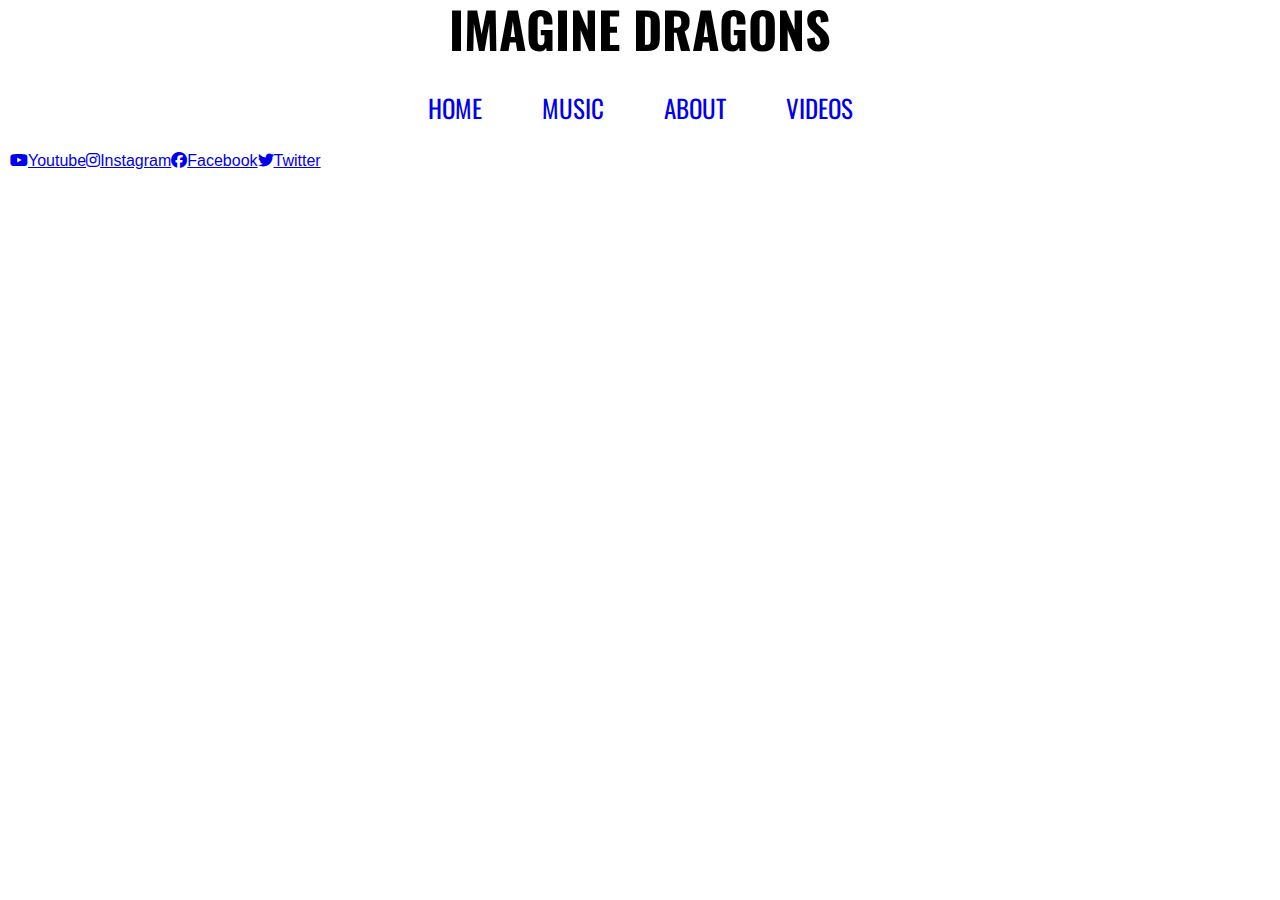
<file: index.html>
<!DOCTYPE html>
<html>

<head>
  <title>Home Page</title>
  <meta charset="UTF-8" content="width=device-width, initial-scale=1.0">
  <link rel="preconnect" href="https://fonts.googleapis.com">
  <link rel="preconnect" href="https://fonts.gstatic.com" crossorigin>
  <link href="https://fonts.googleapis.com/css2?family=Bebas+Neue&family=Oswald:wght@500&display=swap" rel="stylesheet">
  <link rel="stylesheet" href="Normalize.css" type="text/css">
  <link rel="stylesheet" href="program.css" type="text/css">
</head>

<body>
  <!-- the content of the page -->
  <h1 id="header">IMAGINE DRAGONS</h1>
  <section class="SocialMediaLinks">
    <link href='https://fonts.googleapis.com/css?family=Raleway:400,200' rel='stylesheet' type='text/css'>
    <link rel="stylesheet" href="https://cdnjs.cloudflare.com/ajax/libs/font-awesome/6.4.2/css/all.min.css">
  </section>
  <section class="nav-pannel">
    <div class="page-link">
      <a style="text-decoration:none" href="index.html">HOME</a><br />
      </div> 
    <div class="page-link">
      <a style="text-decoration:none" href="MusicScreen.html">MUSIC</a><br />
      </div>
    <div class="page-link">
        <a style="text-decoration:none" href="AboutScreen.html">ABOUT</a><br />
      </div>
    <div class="page-link">
        <a style="text-decoration:none" href="VideoScreen.html">VIDEOS</a><br />
      </div>
  </section>
  <div class="social">
    <div class="website-link">
      <a href="https://www.youtube.com/watch?v=9ZCTY_CJtqs"><i class="fa-brands fa-youtube"></i>Youtube </a><br />
      </div> 
    <div class="website-link">
      <a href="https://www.youtube.com/watch?v=9ZCTY_CJtqs"><i class="fa-brands fa-instagram"></i>Instagram</a><br />
      </div> 
    <div class="website-link">
      <a href="https://www.youtube.com/watch?v=9ZCTY_CJtqs"><i class="fa-brands fa-facebook"></i>Facebook </a><br />
      </div> 
    <div class="website-link">
      <a href="https://www.youtube.com/watch?v=9ZCTY_CJtqs"><i class="fa-brands fa-twitter"></i>Twitter</a><br />
      </div>
</body>

</html>
</file>
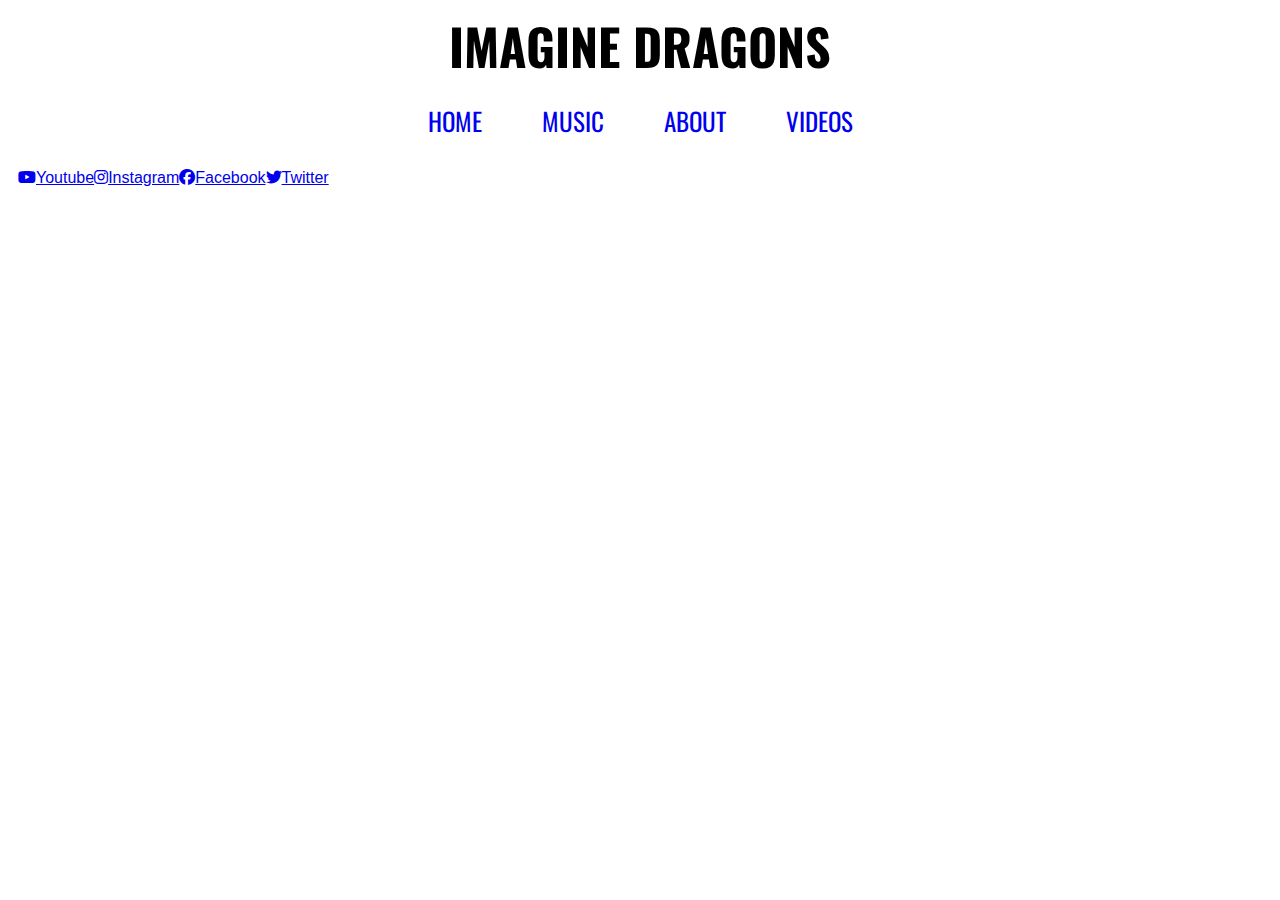
<file: HomeScreen.html>
<!DOCTYPE html>
<html>

<head>
  <title>Home Page</title>
  <meta charset="UTF-8" content="width=device-width, initial-scale=1.0">
  <link rel="preconnect" href="https://fonts.googleapis.com">
  <link rel="preconnect" href="https://fonts.gstatic.com" crossorigin>
  <link href="https://fonts.googleapis.com/css2?family=Bebas+Neue&family=Oswald:wght@500&display=swap" rel="stylesheet">
  <link rel="stylesheet" href="HomeScreen.css" type="text/css">
</head>

<body>
  <!-- the content of the page -->
  <h1 id="header">IMAGINE DRAGONS</h1>
  <section class="SocialMediaLinks">
    <link href='https://fonts.googleapis.com/css?family=Raleway:400,200' rel='stylesheet' type='text/css'>
    <link rel="stylesheet" href="https://cdnjs.cloudflare.com/ajax/libs/font-awesome/6.4.2/css/all.min.css">
  </section>
  <section class="nav-pannel">
    <div class="page-link">
      <a style="text-decoration:none" href="HomeScreen.html">HOME</a><br />
      </div> 
    <div class="page-link">
      <a style="text-decoration:none" href="MusicScreen.html">MUSIC</a><br />
      </div>
    <div class="page-link">
        <a style="text-decoration:none" href="AboutScreen.html">ABOUT</a><br />
      </div>
    <div class="page-link">
        <a style="text-decoration:none" href="VideoScreen.html">VIDEOS</a><br />
      </div>
  </section>
  <div class="social">
    <div class="website-link">
      <a href="https://www.youtube.com/watch?v=9ZCTY_CJtqs"><i class="fa-brands fa-youtube"></i>Youtube </a><br />
      </div> 
    <div class="website-link">
      <a href="https://www.youtube.com/watch?v=9ZCTY_CJtqs"><i class="fa-brands fa-instagram"></i>Instagram</a><br />
      </div> 
    <div class="website-link">
      <a href="https://www.youtube.com/watch?v=9ZCTY_CJtqs"><i class="fa-brands fa-facebook"></i>Facebook </a><br />
      </div> 
    <div class="website-link">
      <a href="https://www.youtube.com/watch?v=9ZCTY_CJtqs"><i class="fa-brands fa-twitter"></i>Twitter</a><br />
      </div>
</body>

</html>
</file>
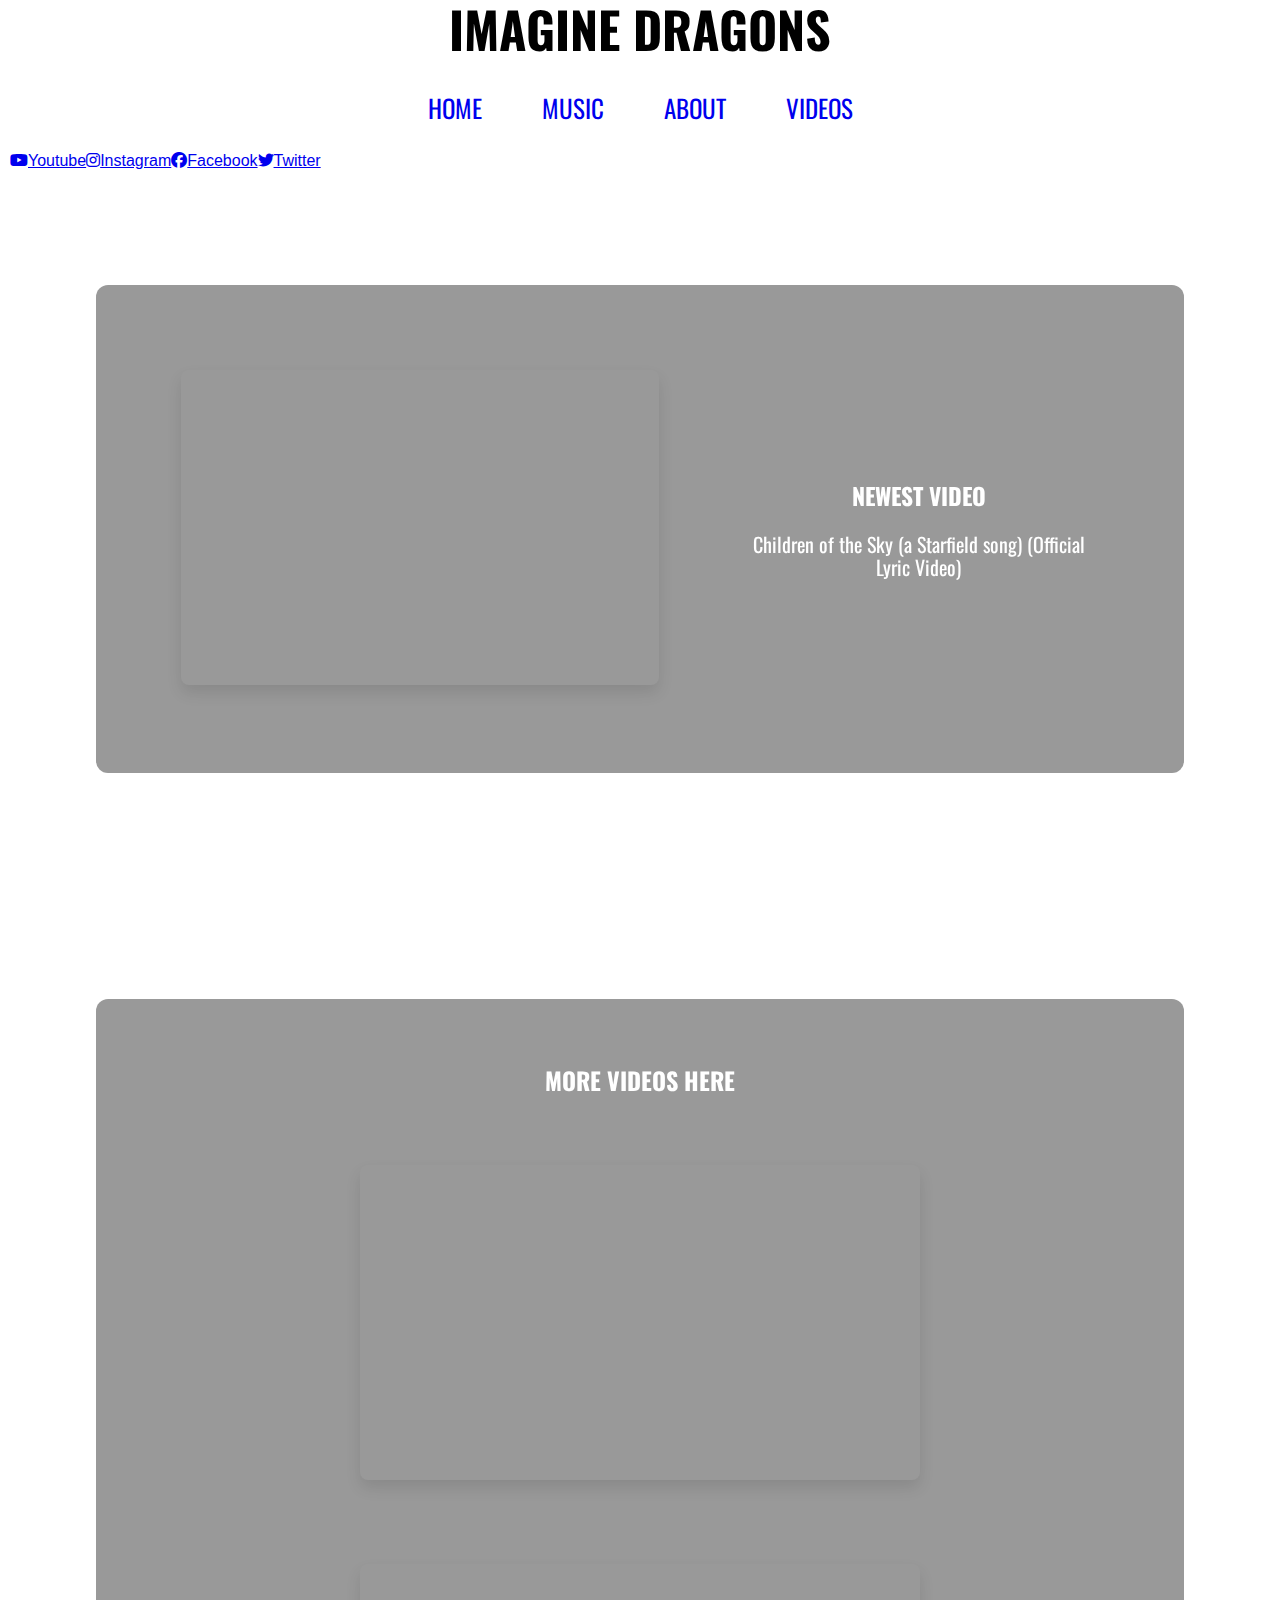
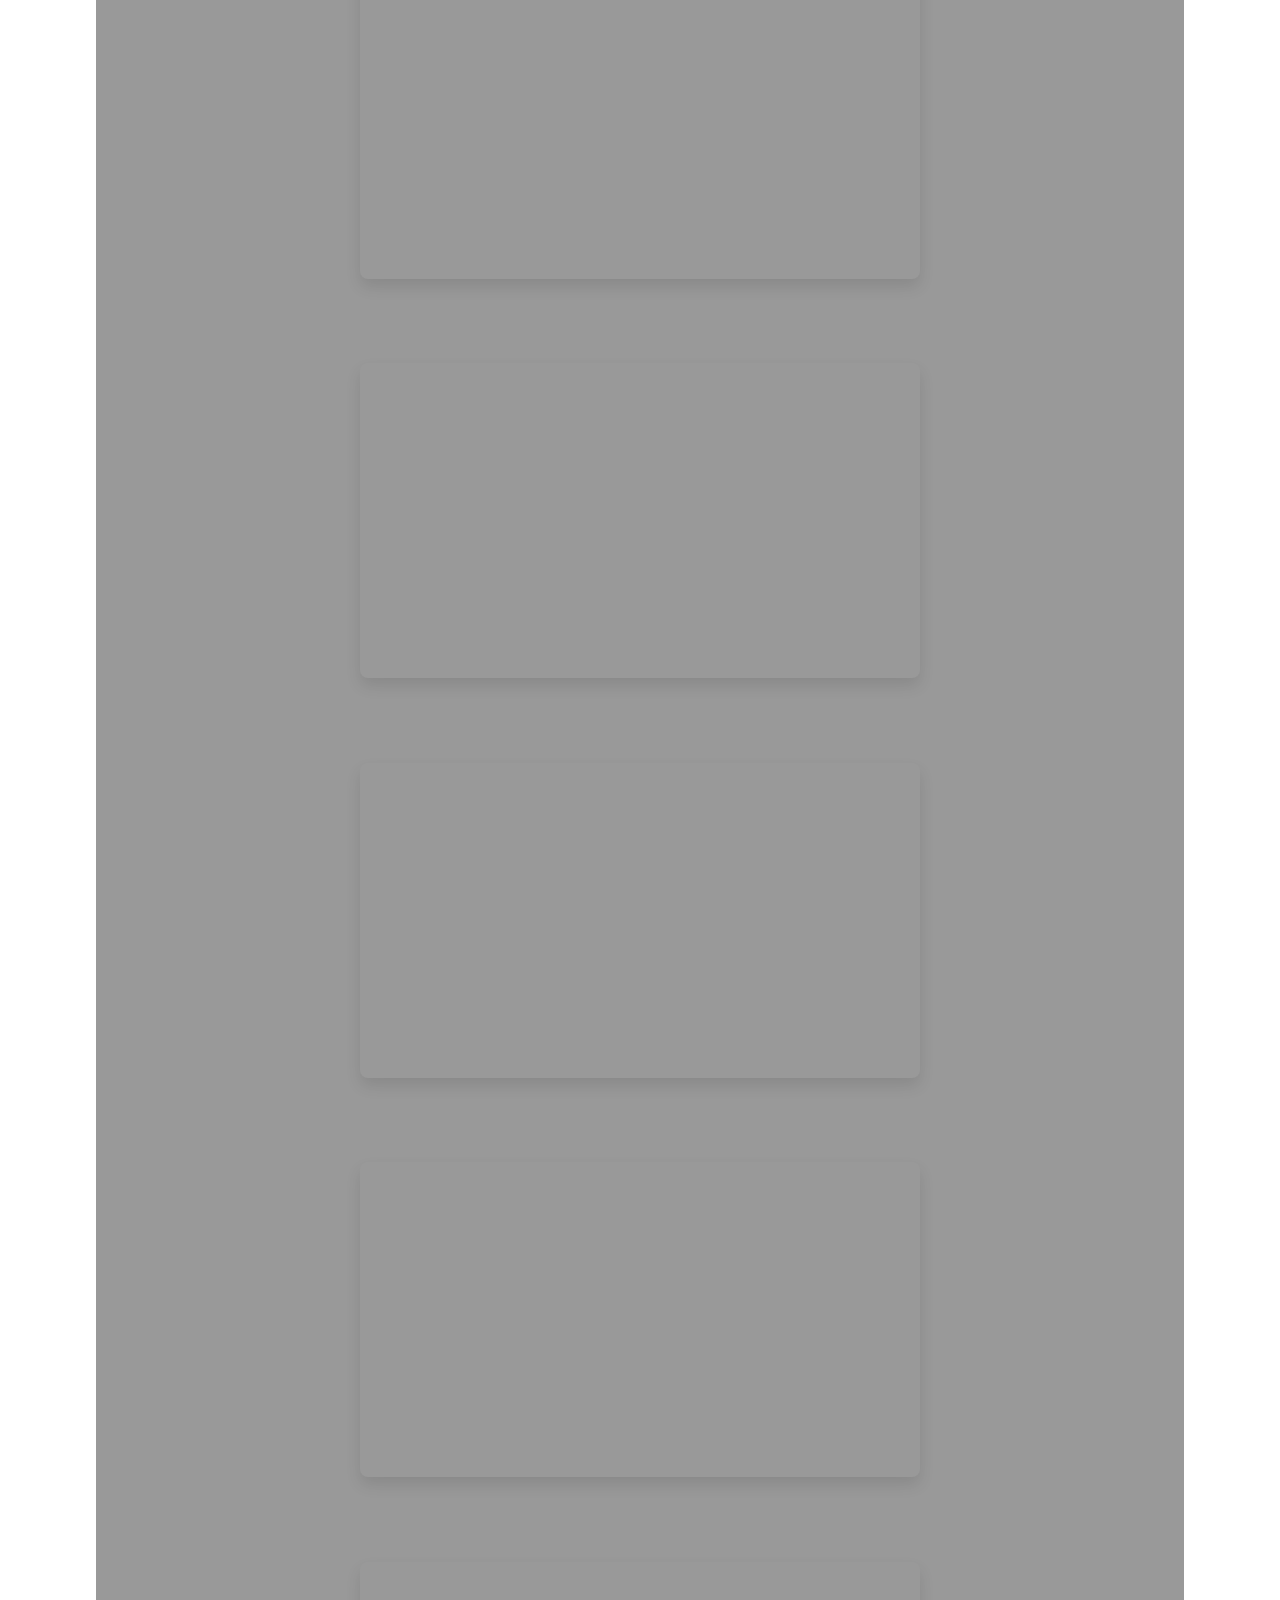
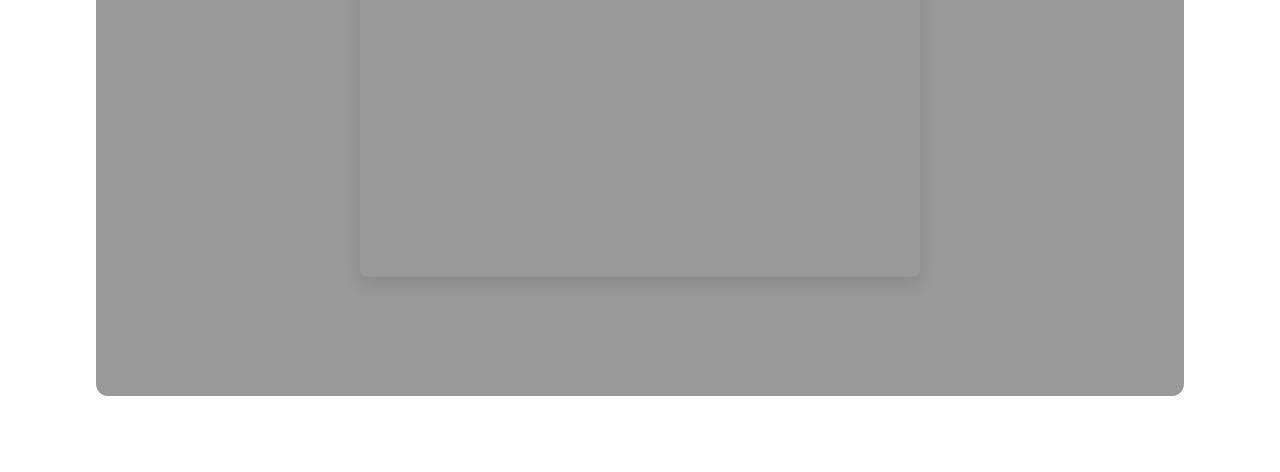
<file: VideoScreen.html>
<!DOCTYPE html>
<html>

<head>
  <title>Video Page</title>
  <meta charset="UTF-8" content="width=device-width, initial-scale=1.0">
  <link rel="preconnect" href="https://fonts.googleapis.com">
  <link rel="preconnect" href="https://fonts.gstatic.com" crossorigin>
  <link href="https://fonts.googleapis.com/css2?family=Bebas+Neue&family=Oswald:wght@500&display=swap" rel="stylesheet">
  <link rel="stylesheet" href="Normalize.css" type="text/css">
  <link rel="stylesheet" href="program.css" type="text/css">
</head>

<body>
  <!-- the content of the page -->
  <h1 id="header">IMAGINE DRAGONS</h1>
  <section class="SocialMediaLinks">
    <link href='https://fonts.googleapis.com/css?family=Raleway:400,200' rel='stylesheet' type='text/css'>
    <link rel="stylesheet" href="https://cdnjs.cloudflare.com/ajax/libs/font-awesome/6.4.2/css/all.min.css">
  </section>

  <section class="nav-pannel">
    <div class="page-link">
      <a style="text-decoration:none" href="index.html">HOME</a><br />
      </div> 
    <div class="page-link">
      <a style="text-decoration:none" href="MusicScreen.html">MUSIC</a><br />
      </div>
    <div class="page-link">
        <a style="text-decoration:none" href="AboutScreen.html">ABOUT</a><br />
      </div>
    <div class="page-link">
        <a style="text-decoration:none" href="VideoScreen.html">VIDEOS</a><br />
      </div>
  </section>
  <div class="social">
      <div class="website-link">
        <a href="https://www.youtube.com/watch?v=9ZCTY_CJtqs"><i class="fa-brands fa-youtube"></i>Youtube </a><br />
        </div> 
      <div class="website-link">
        <a href="https://www.youtube.com/watch?v=9ZCTY_CJtqs"><i class="fa-brands fa-instagram"></i>Instagram</a><br />
        </div> 
      <div class="website-link">
        <a href="https://www.youtube.com/watch?v=9ZCTY_CJtqs"><i class="fa-brands fa-facebook"></i>Facebook </a><br />
        </div> 
      <div class="website-link">
        <a href="https://www.youtube.com/watch?v=9ZCTY_CJtqs"><i class="fa-brands fa-twitter"></i>Twitter</a><br />
        </div>
</div>
<div class="videos-container">
  <br>
  <div class="showcase-container">
    <div class="showcase">
      <iframe width="560" height="315" src="https://www.youtube.com/embed/zHfIkyLh-Ew?si=ptMQLvFc74oKn4sO" title="YouTube video player" frameborder="0" allow="accelerometer; autoplay; clipboard-write; encrypted-media; gyroscope; picture-in-picture; web-share" allowfullscreen></iframe>
    </div>
    <div class="showcase">
      <h3>NEWEST VIDEO</h3>
      <p>Children of the Sky (a Starfield song) (Official Lyric Video)</p>
    </div>
    </div>

    <br>
    <br>
    <br>
    <br>
    <div class="container-bgd">
      <br>
  <h2 class="morevid">MORE VIDEOS HERE</h2>
  <div class="videos">
    <div class="albumn">
      <iframe width="560" height="315" src="https://www.youtube.com/embed/c_sn0sPmW8Y?si=5jgsfQ6pKcfJ9eHz" title="YouTube video player" frameborder="0" allow="accelerometer; autoplay; clipboard-write; encrypted-media; gyroscope; picture-in-picture; web-share" allowfullscreen></iframe>
    </div>
    <div class="albumn">
      <iframe width="560" height="315" src="https://www.youtube.com/embed/LvlaxcjtV9U?si=nmlO7HzAvGSsTBP4" title="YouTube video player" frameborder="0" allow="accelerometer; autoplay; clipboard-write; encrypted-media; gyroscope; picture-in-picture; web-share" allowfullscreen></iframe>
    </div>
    <div class="albumn">
      <iframe width="560" height="315" src="https://www.youtube.com/embed/zHfIkyLh-Ew?si=ptMQLvFc74oKn4sO" title="YouTube video player" frameborder="0" allow="accelerometer; autoplay; clipboard-write; encrypted-media; gyroscope; picture-in-picture; web-share" allowfullscreen></iframe>
    </div>
    <div class="albumn">
      <iframe width="560" height="315" src="https://www.youtube.com/embed/TO-_3tck2tg?si=rZeWiOmIWuyjLIJd" title="YouTube video player" frameborder="0" allow="accelerometer; autoplay; clipboard-write; encrypted-media; gyroscope; picture-in-picture; web-share" allowfullscreen></iframe>
    </div>
    <div class="albumn">
      <iframe width="560" height="315" src="https://www.youtube.com/embed/KSav7HayxtI?si=iT2lsFFgTZjq_LjI" title="YouTube video player" frameborder="0" allow="accelerometer; autoplay; clipboard-write; encrypted-media; gyroscope; picture-in-picture; web-share" allowfullscreen></iframe>
    </div>
    <div class="albumn">
      <iframe width="560" height="315" src="https://www.youtube.com/embed/iH1YfDu19KM?si=9usNBFg4gurJ7A1R" title="YouTube video player" frameborder="0" allow="accelerometer; autoplay; clipboard-write; encrypted-media; gyroscope; picture-in-picture; web-share" allowfullscreen></iframe>
    </div>
  </div>
</div>
</div>
</body>
</html>
</file>
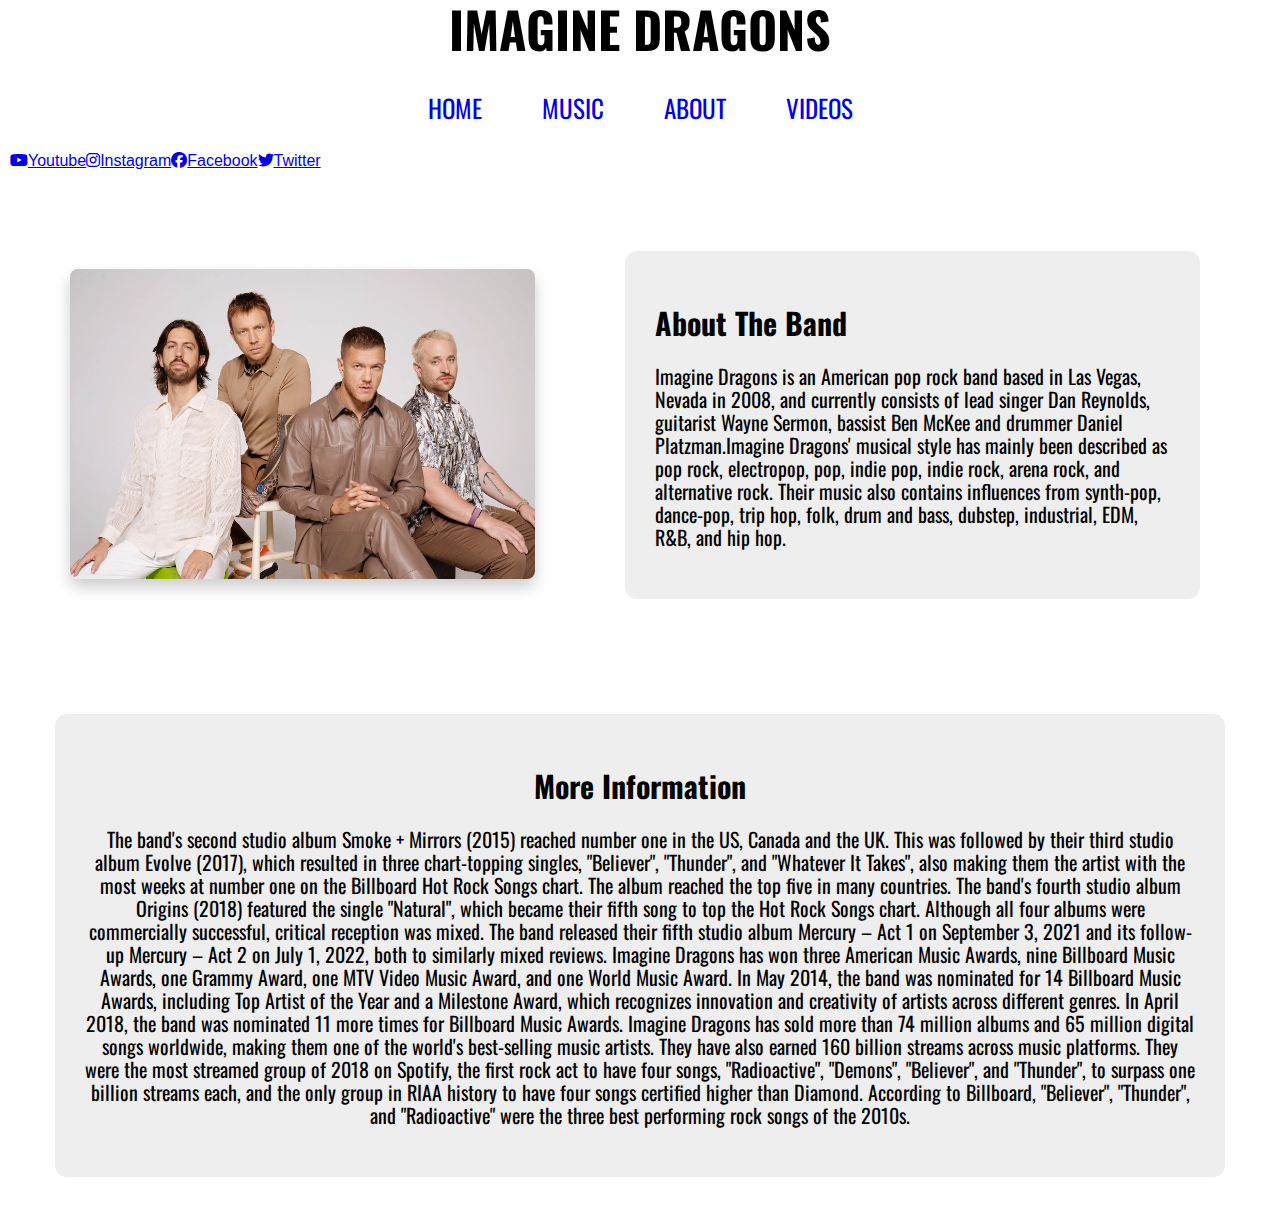
<file: html/AboutScreen.html>
<!DOCTYPE html>
<html>

<head>
  <title>About Page</title>
  <meta charset="UTF-8" content="width=device-width, initial-scale=1.0">
  <link rel="preconnect" href="https://fonts.googleapis.com">
  <link rel="preconnect" href="https://fonts.gstatic.com" crossorigin>
  <link href="https://fonts.googleapis.com/css2?family=Bebas+Neue&family=Oswald:wght@500&display=swap" rel="stylesheet">
  <link rel="stylesheet" href="..\css\Normalize.css" type="text/css">
  <link rel="stylesheet" href="..\css\program.css" type="text/css">
</head>

<body>
  <!-- the content of the page -->
  <h1 id="header">IMAGINE DRAGONS</h1>
  <section class="SocialMediaLinks">
    <link href='https://fonts.googleapis.com/css?family=Raleway:400,200' rel='stylesheet' type='text/css'>
    <link rel="stylesheet" href="https://cdnjs.cloudflare.com/ajax/libs/font-awesome/6.4.2/css/all.min.css">
  </section>
  <section class="nav-pannel">
    <div class="page-link">
      <a style="text-decoration:none" href="index.html">HOME</a><br />
      </div> 
    <div class="page-link">
      <a style="text-decoration:none" href="MusicScreen.html">MUSIC</a><br />
      </div>
    <div class="page-link">
        <a style="text-decoration:none" href="AboutScreen.html">ABOUT</a><br />
      </div>
    <div class="page-link">
        <a style="text-decoration:none" href="VideoScreen.html">VIDEOS</a><br />
      </div>
  </section>
  <div class="social">
    <div class="website-link">
      <a href="https://www.youtube.com/watch?v=9ZCTY_CJtqs"><i class="fa-brands fa-youtube"></i>Youtube </a><br />
      </div> 
    <div class="website-link">
      <a href="https://www.youtube.com/watch?v=9ZCTY_CJtqs"><i class="fa-brands fa-instagram"></i>Instagram</a><br />
      </div> 
    <div class="website-link">
      <a href="https://www.youtube.com/watch?v=9ZCTY_CJtqs"><i class="fa-brands fa-facebook"></i>Facebook </a><br />
      </div> 
    <div class="website-link">
      <a href="https://www.youtube.com/watch?v=9ZCTY_CJtqs"><i class="fa-brands fa-twitter"></i>Twitter</a><br />
      </div>
 </div>
<div class="content-container">
<div class="element-container">
<div class="element">
  <img src="..\images\FED_Assignment_Image.png" jsaction="VQAsE" 
  style="max-width: 600px; height: 310px; margin: 0px; width: 465px;" 
  alt="Review: Imagine Dragons' 'Mercury — Act 2'" 
  jsname="kn3ccd"
  aria-hidden="false"/>
</div>
<div class="element">
  <div class="text">
  <h2>
    About The Band
  </h2>
<p>
  Imagine Dragons is an American pop rock band based in Las Vegas, Nevada in 2008, 
and currently consists of lead singer Dan Reynolds, guitarist Wayne Sermon, bassist Ben McKee 
and drummer Daniel Platzman.Imagine Dragons' musical style has mainly been described as pop rock, electropop, pop, 
indie pop, indie rock, arena rock, and alternative rock. 
Their music also contains influences from synth-pop, dance-pop, trip hop, folk, drum and bass, dubstep, industrial, EDM, R&B, and hip hop.
</p>
</div>
</div>

</div>
<div class="description">
  <h2>
    More Information
  </h2>
<p>
  The band's second studio album Smoke + Mirrors (2015) reached number one in the US, Canada and the UK.
  This was followed by their third studio album Evolve (2017), which resulted in three chart-topping singles, "Believer", "Thunder", and "Whatever It Takes",
  also making them the artist with the most weeks at number one on the Billboard Hot Rock Songs chart. 
  The album reached the top five in many countries. 
  The band's fourth studio album Origins (2018) featured the single "Natural", which became their fifth song to top the Hot Rock Songs chart. 
  Although all four albums were commercially successful, critical reception was mixed.
  The band released their fifth studio album Mercury – Act 1 on September 3, 2021 and its follow-up Mercury – Act 2 on July 1, 2022, both to similarly mixed reviews.
  Imagine Dragons has won three American Music Awards, nine Billboard Music Awards, one Grammy Award, one MTV Video Music Award, and one World Music Award.
  In May 2014, the band was nominated for 14 Billboard Music Awards, including Top Artist of the Year and a Milestone Award,
  which recognizes innovation and creativity of artists across different genres. In April 2018, the band was nominated 11 more times for Billboard Music Awards.
  Imagine Dragons has sold more than 74 million albums and 65 million digital songs worldwide, making them one of the world's best-selling music artists.
  They have also earned 160 billion streams across music platforms.
  They were the most streamed group of 2018 on Spotify,
  the first rock act to have four songs, "Radioactive", "Demons", "Believer", and "Thunder", to surpass one billion streams each,
  and the only group in RIAA history to have four songs certified higher than Diamond. 
  According to Billboard, "Believer", "Thunder", and "Radioactive" were the three best performing rock songs of the 2010s.
  </p>
</div>
</div>
</body>

</html>
</file>
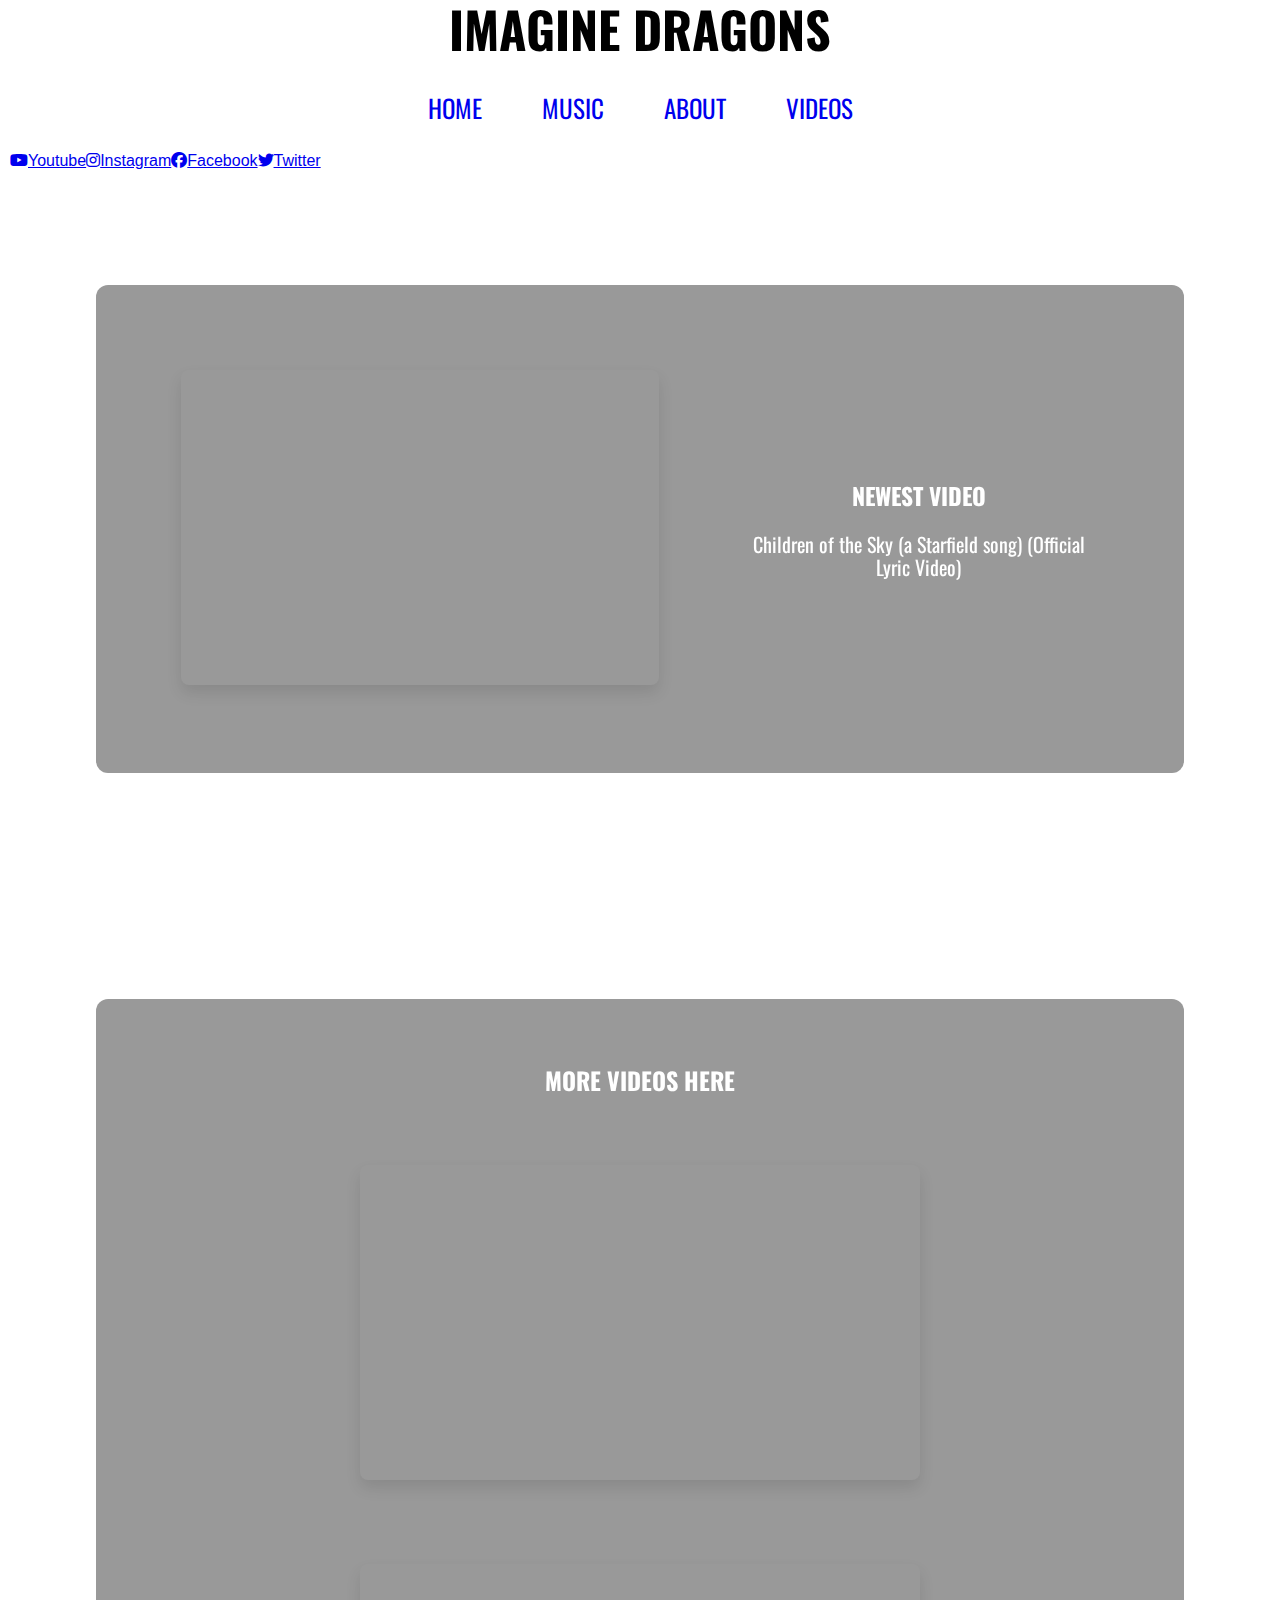
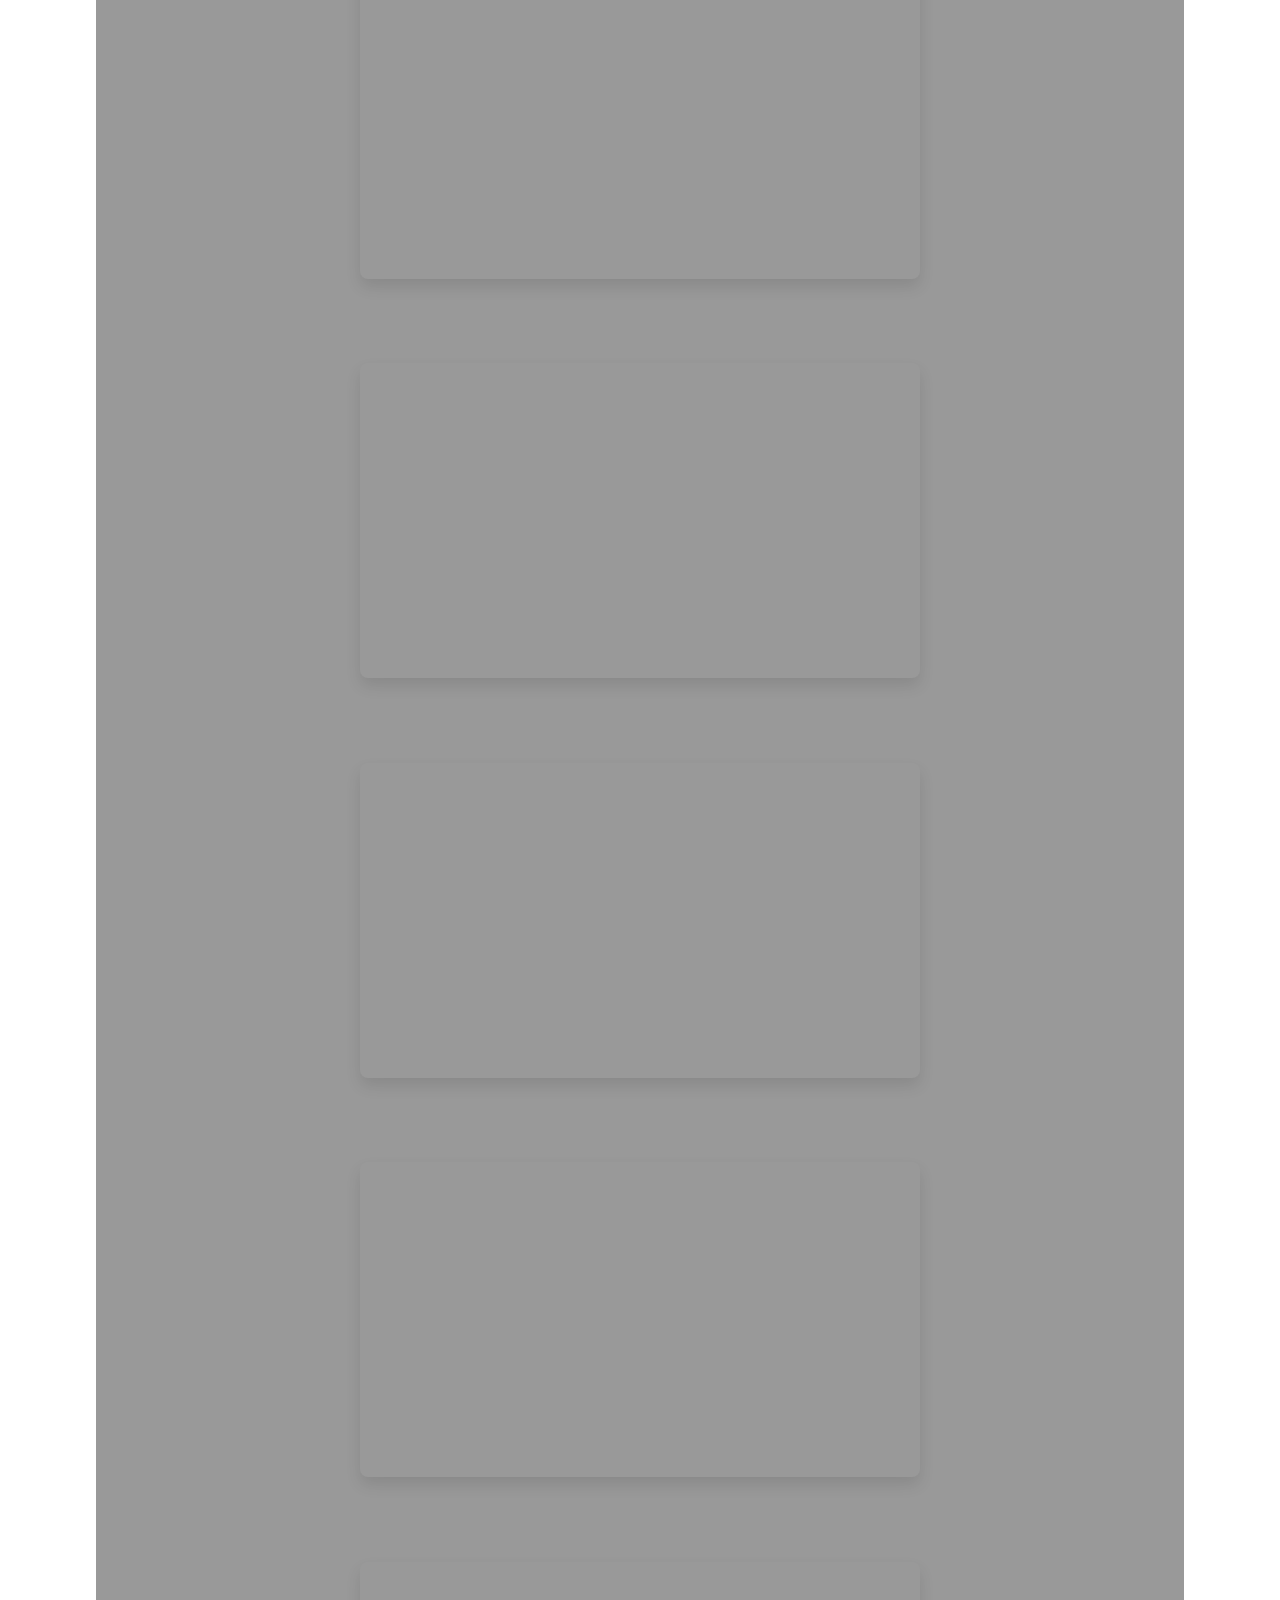
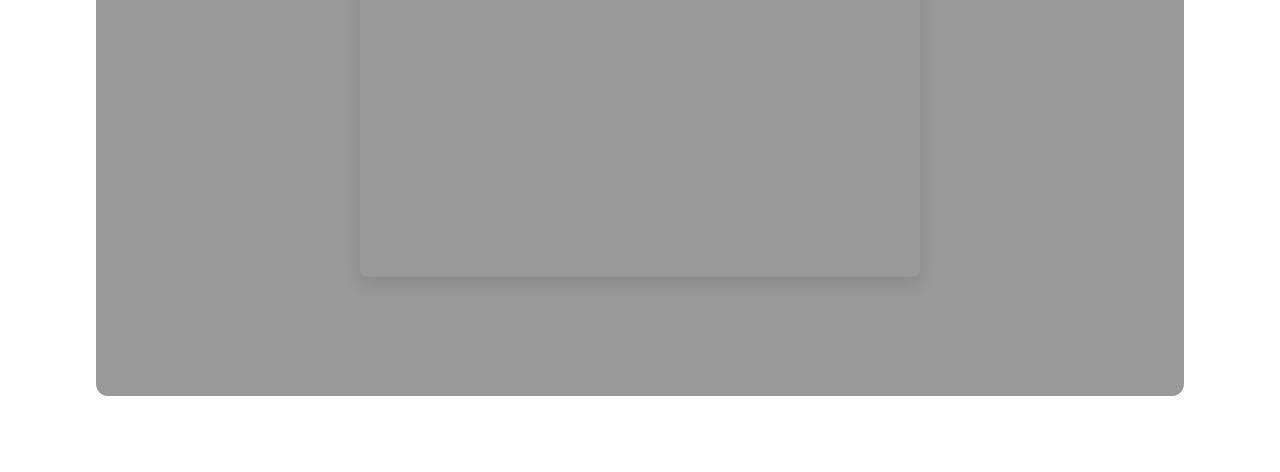
<file: html/VideoScreen.html>
<!DOCTYPE html>
<html>

<head>
  <title>Video Page</title>
  <meta charset="UTF-8" content="width=device-width, initial-scale=1.0">
  <link rel="preconnect" href="https://fonts.googleapis.com">
  <link rel="preconnect" href="https://fonts.gstatic.com" crossorigin>
  <link href="https://fonts.googleapis.com/css2?family=Bebas+Neue&family=Oswald:wght@500&display=swap" rel="stylesheet">
  <link rel="stylesheet" href="..\css\Normalize.css" type="text/css">
  <link rel="stylesheet" href="..\css\program.css" type="text/css">
</head>

<body>
  <!-- the content of the page -->
  <h1 id="header">IMAGINE DRAGONS</h1>
  <section class="SocialMediaLinks">
    <link href='https://fonts.googleapis.com/css?family=Raleway:400,200' rel='stylesheet' type='text/css'>
    <link rel="stylesheet" href="https://cdnjs.cloudflare.com/ajax/libs/font-awesome/6.4.2/css/all.min.css">
  </section>

  <section class="nav-pannel">
    <div class="page-link">
      <a style="text-decoration:none" href="index.html">HOME</a><br />
      </div> 
    <div class="page-link">
      <a style="text-decoration:none" href="MusicScreen.html">MUSIC</a><br />
      </div>
    <div class="page-link">
        <a style="text-decoration:none" href="AboutScreen.html">ABOUT</a><br />
      </div>
    <div class="page-link">
        <a style="text-decoration:none" href="VideoScreen.html">VIDEOS</a><br />
      </div>
  </section>
  <div class="social">
      <div class="website-link">
        <a href="https://www.youtube.com/watch?v=9ZCTY_CJtqs"><i class="fa-brands fa-youtube"></i>Youtube </a><br />
        </div> 
      <div class="website-link">
        <a href="https://www.youtube.com/watch?v=9ZCTY_CJtqs"><i class="fa-brands fa-instagram"></i>Instagram</a><br />
        </div> 
      <div class="website-link">
        <a href="https://www.youtube.com/watch?v=9ZCTY_CJtqs"><i class="fa-brands fa-facebook"></i>Facebook </a><br />
        </div> 
      <div class="website-link">
        <a href="https://www.youtube.com/watch?v=9ZCTY_CJtqs"><i class="fa-brands fa-twitter"></i>Twitter</a><br />
        </div>
</div>
<div class="videos-container">
  <br>
  <div class="showcase-container">
    <div class="showcase">
      <iframe width="560" height="315" src="https://www.youtube.com/embed/zHfIkyLh-Ew?si=ptMQLvFc74oKn4sO" title="YouTube video player" frameborder="0" allow="accelerometer; autoplay; clipboard-write; encrypted-media; gyroscope; picture-in-picture; web-share" allowfullscreen></iframe>
    </div>
    <div class="showcase">
      <h3>NEWEST VIDEO</h3>
      <p>Children of the Sky (a Starfield song) (Official Lyric Video)</p>
    </div>
    </div>

    <br>
    <br>
    <br>
    <br>
    <div class="container-bgd">
      <br>
  <h2 class="morevid">MORE VIDEOS HERE</h2>
  <div class="videos">
    <div class="albumn">
      <iframe width="560" height="315" src="https://www.youtube.com/embed/c_sn0sPmW8Y?si=5jgsfQ6pKcfJ9eHz" title="YouTube video player" frameborder="0" allow="accelerometer; autoplay; clipboard-write; encrypted-media; gyroscope; picture-in-picture; web-share" allowfullscreen></iframe>
    </div>
    <div class="albumn">
      <iframe width="560" height="315" src="https://www.youtube.com/embed/LvlaxcjtV9U?si=nmlO7HzAvGSsTBP4" title="YouTube video player" frameborder="0" allow="accelerometer; autoplay; clipboard-write; encrypted-media; gyroscope; picture-in-picture; web-share" allowfullscreen></iframe>
    </div>
    <div class="albumn">
      <iframe width="560" height="315" src="https://www.youtube.com/embed/zHfIkyLh-Ew?si=ptMQLvFc74oKn4sO" title="YouTube video player" frameborder="0" allow="accelerometer; autoplay; clipboard-write; encrypted-media; gyroscope; picture-in-picture; web-share" allowfullscreen></iframe>
    </div>
    <div class="albumn">
      <iframe width="560" height="315" src="https://www.youtube.com/embed/TO-_3tck2tg?si=rZeWiOmIWuyjLIJd" title="YouTube video player" frameborder="0" allow="accelerometer; autoplay; clipboard-write; encrypted-media; gyroscope; picture-in-picture; web-share" allowfullscreen></iframe>
    </div>
    <div class="albumn">
      <iframe width="560" height="315" src="https://www.youtube.com/embed/KSav7HayxtI?si=iT2lsFFgTZjq_LjI" title="YouTube video player" frameborder="0" allow="accelerometer; autoplay; clipboard-write; encrypted-media; gyroscope; picture-in-picture; web-share" allowfullscreen></iframe>
    </div>
    <div class="albumn">
      <iframe width="560" height="315" src="https://www.youtube.com/embed/iH1YfDu19KM?si=9usNBFg4gurJ7A1R" title="YouTube video player" frameborder="0" allow="accelerometer; autoplay; clipboard-write; encrypted-media; gyroscope; picture-in-picture; web-share" allowfullscreen></iframe>
    </div>
  </div>
</div>
</div>
</body>
</html>
</file>
<file: program.css>
#header{
    text-align: center;
    background-color: #ffffff;
    height: 30px;
    vertical-align: top;
    margin-top: 0px;
    font-size: 50px;
    font-family: 'Oswald', sans-serif;
}
body {
    font-family: Arial, sans-serif;
    background: #ffffff;
}
.nav-pannel {
    display: flex;
    align-items: center;
    justify-content: center;
    /*position: fixed;
    left: 700px;
    top: 50px;*/
}
.page-link{
    font-size: 25px;
    padding: 30px;
    color: black;
    font-family: 'Oswald', sans-serif;
}
.social{
    display: flex;
    flex-direction: row;
    padding-left: 10px;
}


/*About Screen*/
.content-container{
    background-image: url("https://wallpapers.com/images/hd/imagine-dragons-photoshoot-aixofi4hf7dd7blj.jpg");
    background-attachment: fixed;
    background-position: center;
    background-repeat: no-repeat;
    background-size: cover;
    border-radius: 12px;
    white-space: normal;
}
.element-container{
    display: flex;
    flex-direction: row;
    justify-content: center;
    align-items: center;
    margin: 20px;
    padding: 10px;
    font-family: 'Oswald', sans-serif;

}
.element {
    margin: 10px;
    text-align: center;
    padding: 30px;
    text-align: left;
}
.description{
    margin: 10px;
    text-align: center;
    padding: 30px;
    text-align: center;
    font-family: 'Oswald', sans-serif;
    border-radius: 12px;
    background-color: rgba(221, 221, 221, 0.5);
}
.element img {
    max-width: 100%;
    height: auto;
    border-radius: 8px;
    box-shadow: 0 8px 15px rgba(0, 0, 0, 0.2);
}
.text{
    font-family: 'Oswald', sans-serif;
    text-align: left;
    background-color: rgba(221, 221, 221, 0.5);
    margin: 10px;
    padding: 30px;
    border-radius: 12px;
}

/*Video Screen*/
.videos{
    display: flex;
    flex-direction: row;
    flex-wrap: wrap;
    justify-content: center;
    align-items: center;
    margin: 20px;
    padding: 10px;
}
.videos-container{
    border-radius: 12px;
    margin: 20px;
    background-image: url("https://cutewallpaper.org/23/wallpaper-hd-nature-night/317799579.jpg");
    background-attachment: fixed;
    background-position: center;
    background-repeat: no-repeat;
    background-size: cover;
    white-space: normal;
}
.albumn {
    margin: 10px;
    text-align: center;
    padding: 30px;
}
.albumn iframe {
    max-width: 100%;
    border-radius: 8px;
    box-shadow: 0 8px 15px rgba(0, 0, 0, 0.1);
}
.showcase iframe{
    max-width: 100%;
    border-radius: 8px;
    box-shadow: 0 8px 15px rgba(0, 0, 0, 0.1);
}
.video-caption {
    margin-top: 5px;
    font-size: 17px;
    color: #000000;
    font-family: 'Oswald', sans-serif;
}
.showcase-container{
    display: flex;
    flex-direction: row;
    justify-content: center;
    align-items: center;
    margin: 76px;
    padding: 45px;
    background-color: rgba(0, 0, 0, 0.4);
    border-radius: 12px;
}
.morevid{
    margin-top: 5px;
    color: #ffffff;
    text-align: center;
    font-family: 'Oswald', sans-serif;
}
.showcase{
    margin: 10px;
    text-align: center;
    padding: 30px;
    font-size: 20px;
    color: #ffffff;
    font-family: 'Oswald', sans-serif;
}
.container-bgd{
    margin: 76px;
    padding: 45px;
    background-color: rgba(0, 0, 0, 0.4);
    border-radius: 12px;
}
/*Music Screen*/
.images{
    display: flex;
    flex-direction: row;
    justify-content: center;
    align-items: center;
    margin: 20px;
    padding: 10px;
}
.images-container{
    background-image: url("https://wallpapers.com/images/hd/imagine-dragons-2012-promotional-7mx9n0lwhcxg0d6q.jpg");
    background-attachment: fixed;
    background-position: center;
    background-repeat: no-repeat;
    background-size: cover;
    height: 720px;
    border-radius: 12px;
}
.albumn img {
    max-width: 100%;
    height: auto;
    border-radius: 8px;
    box-shadow: 0 8px 15px rgba(0, 0, 0, 0.1);
}

.image-caption {
    margin-top: 5px;
    font-size: 17px;
    color: #ffffff;
    font-family: 'Oswald', sans-serif;
}
.header2{
    text-align: center;
    color: #ffffff;
    padding-top: 20px;
    font-family: 'Oswald', sans-serif;
}

/*Index Page*/
</file>
<file: HomeScreen.css>
#header{
    /*position: fixed;
    left: 5px;
    right: 5px;*/
    text-align: center;
    background-color: #ffffff;
    height: 30px;
    vertical-align: top;
    margin-top: 0px;
    font-size: 50px;
    font-family: 'Oswald', sans-serif;
}
.nav-pannel {
    display: flex;
    align-items: center;
    justify-content: center;
    /*position: fixed;
    left: 700px;
    top: 50px;*/
}
.page-link{
    font-size: 25px;
    padding: 30px;
    color: black;
    font-family: 'Oswald', sans-serif;
}
body {
    font-family: Arial, sans-serif;
    background: #ffffff;
}
.social{
    display: flex;
    flex-direction: row;
    padding-left: 10px;
}
</file>
